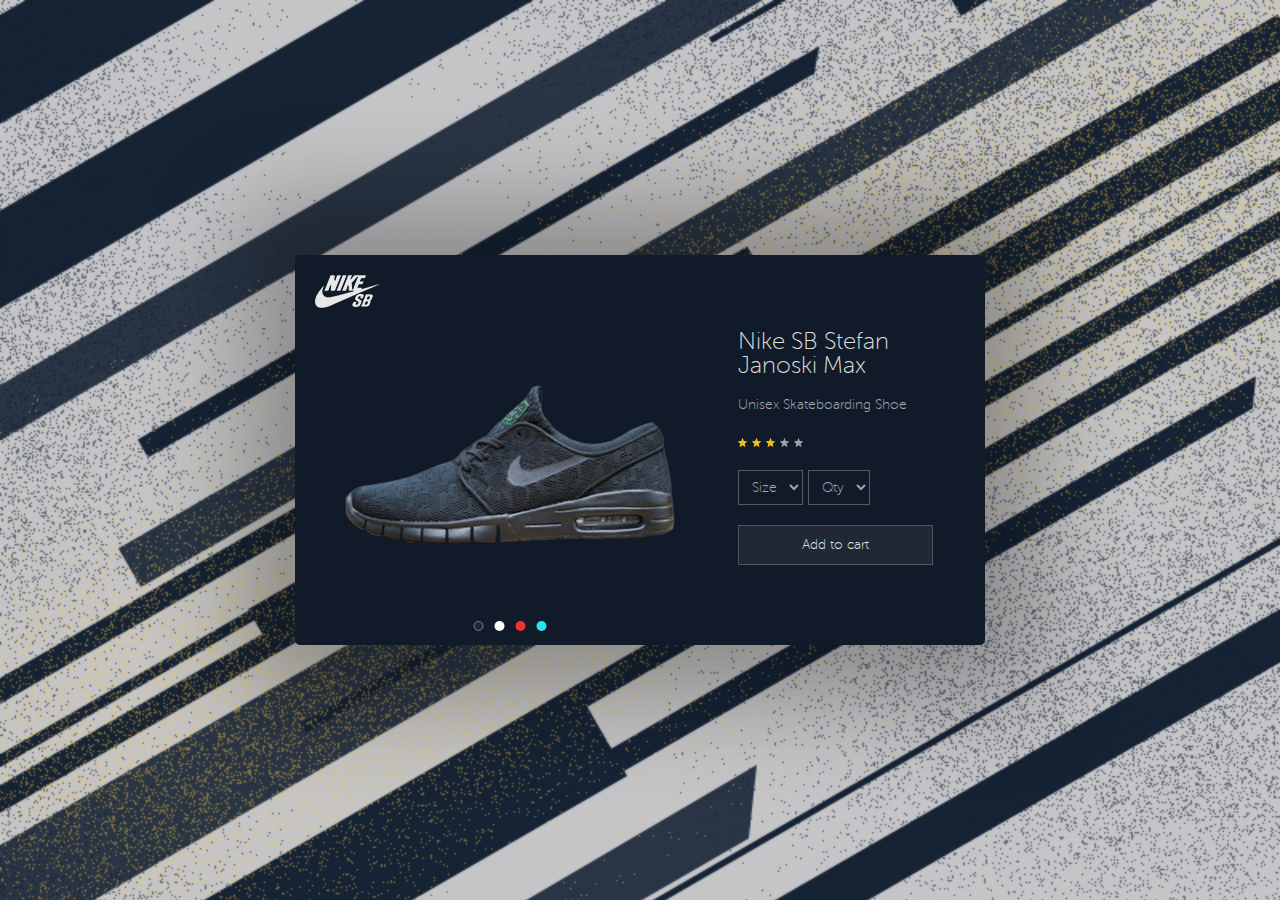
<file: index.html>
<!DOCTYPE html>
<html lang="en">
<head>
	<meta charset="UTF-8">
	<title>Nike</title>
	<link href="https://fonts.googleapis.com/css?family=Roboto+Condensed:400,700|Roboto:300,400,700" rel="stylesheet">
	<link rel="stylesheet" href="https://use.fontawesome.com/releases/v5.0.13/css/all.css" integrity="sha384-DNOHZ68U8hZfKXOrtjWvjxusGo9WQnrNx2sqG0tfsghAvtVlRW3tvkXWZh58N9jp" crossorigin="anonymous">
	<link rel="icon" href="favicon.ico">
	<link rel="stylesheet" href="css/normalize.css">
	<link rel="stylesheet" href="css/style.css">
</head>
<body>
	<div class="container">
		<div class="gallery">
			<div class="gallery__logo"><img src="img/logo.png" alt=""></div>
			<div class="gallery__photo"><img src="img/cross.png" alt=""></div>
			<div class="gallery__slider">
				<ul class="slider__items">
					<li class="slider__item active "></li>
					<li class="slider__item slider__item--white"></li>
					<li class="slider__item slider__item--red"></li>
					<li class="slider__item slider__item--blue"></li>
				</ul>
			</div>
		</div>
		<div class="info">
			<h1 class="info__title">Nike SB Stefan Janoski Max</h1>
			<div class="info__subtitle">Unisex Skateboarding Shoe</div>
				<ul class="info__scores" data-score="3">
					<li class="info__star">
						<svg width="9" height="9">
							<use xlink:href="#star"></use>
						</svg>
					</li>
					<li class="info__star">
						<svg width="9" height="9">
							<use xlink:href="#star"></use>
						</svg>
					</li>
					<li class="info__star">
						<svg width="9" height="9">
							<use xlink:href="#star"></use>
						</svg>
					</li>
					<li class="info__star">
						<svg width="9" height="9">
							<use xlink:href="#star"></use>
						</svg>
					</li>
					<li class="info__star">
						<svg width="9" height="9">
							<use xlink:href="#star"></use>
						</svg>
					</li>
				</ul>
				<div class="info__block">
					<select class="info__size" name="size">
						<option value="Size">Size</option>
						<option value="41">41</option>
						<option value="42">42</option>
						<option value="43">43</option>
					</select>
					<select class="info__size" name="qty">
						<option value="Qty">Qty</option>
						<option value="1">1</option>
						<option value="2">2</option>
						<option value="3">3</option>
					</select>
				</div>
					<a href="#" class="info__btn">Add to cart</a>
			
		</div>
	</div>


	<svg style="display: none;" xmlns="http://www.w3.org/2000/svg">
		<symbol id="star" viewBox="0 0 9 9">
			<path fill-rule="evenodd"
				  d="M4.713,0.148 L5.858,2.989 L8.788,3.253 C8.992,3.272 9.074,3.538 8.920,3.678 L6.697,5.697 L7.363,8.702 C7.409,8.911 7.194,9.075 7.019,8.964 L4.500,7.371 L1.981,8.964 C1.806,9.075 1.591,8.910 1.637,8.702 L2.303,5.697 L0.080,3.677 C-0.075,3.537 0.008,3.271 0.211,3.253 L3.142,2.989 L4.287,0.148 C4.367,-0.050 4.633,-0.050 4.713,0.148 Z"/>
		</symbol>
	</svg>
</body>
</html>
</file>
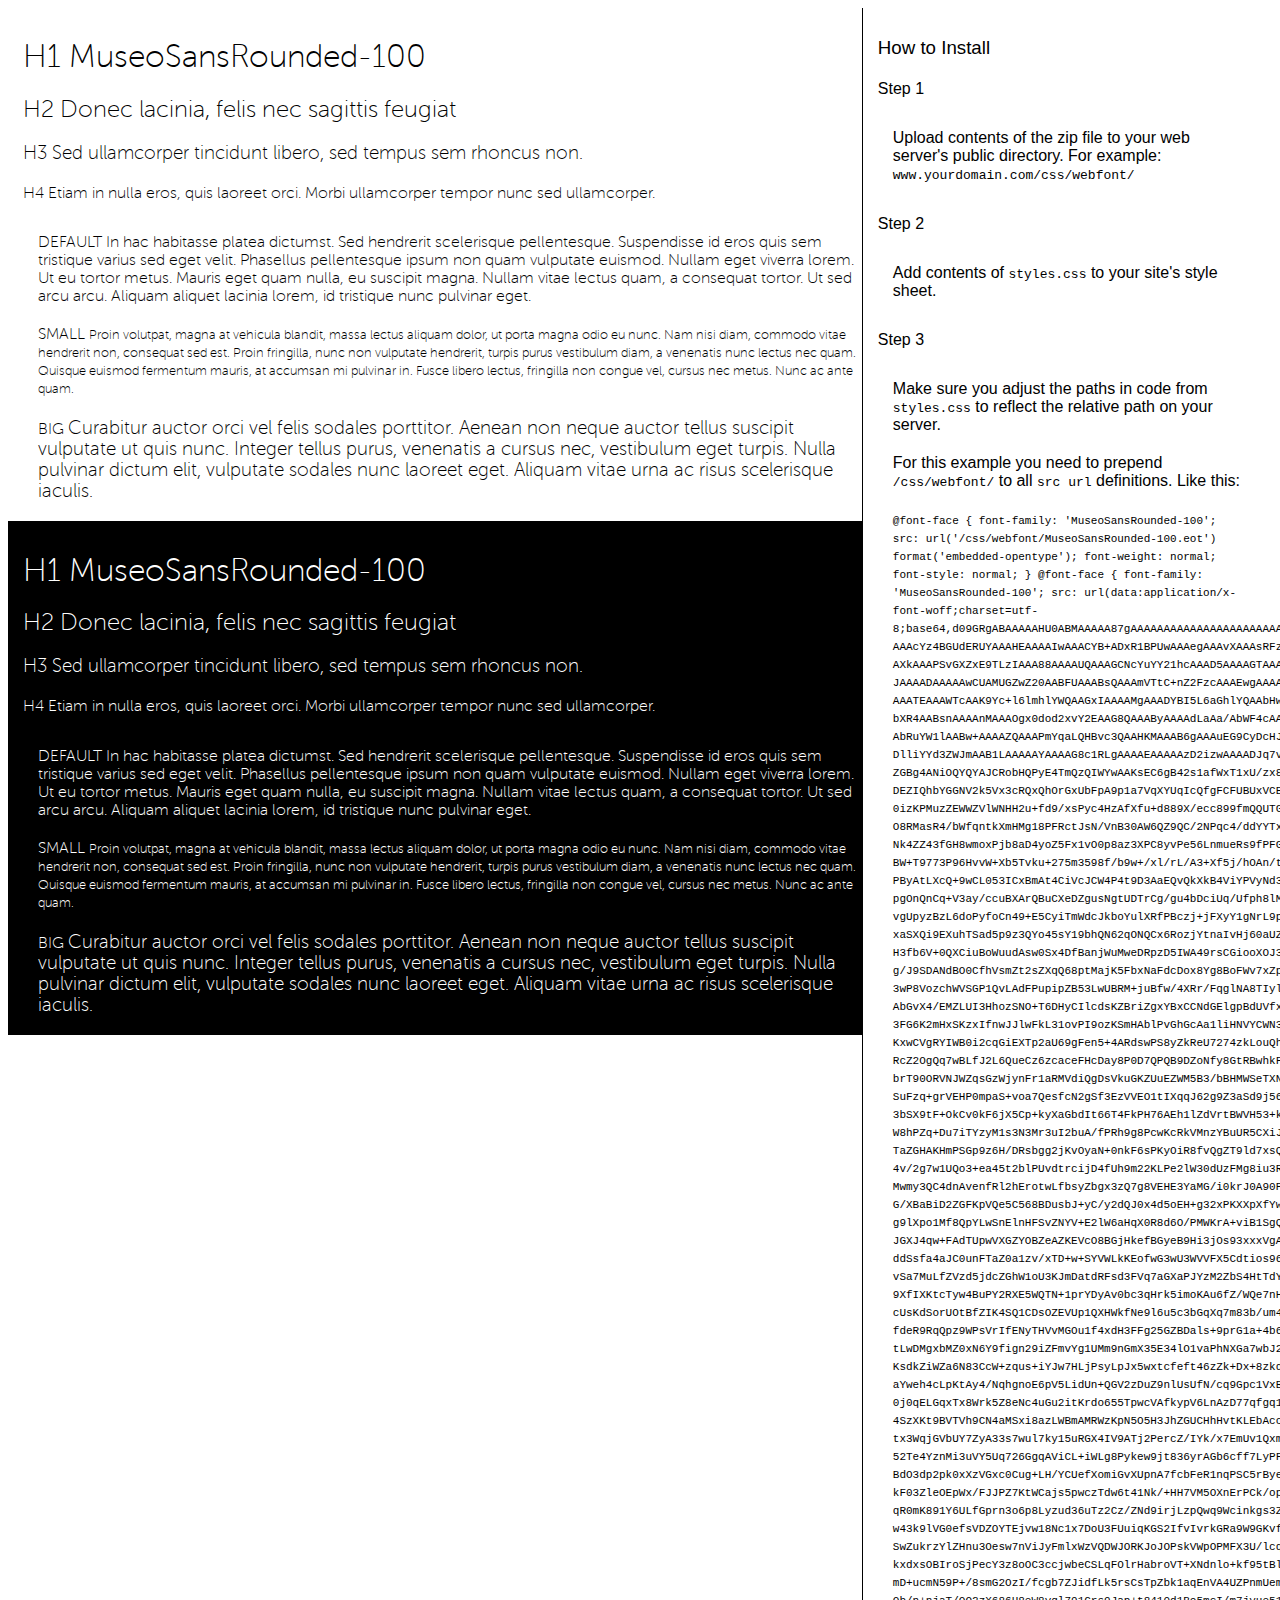
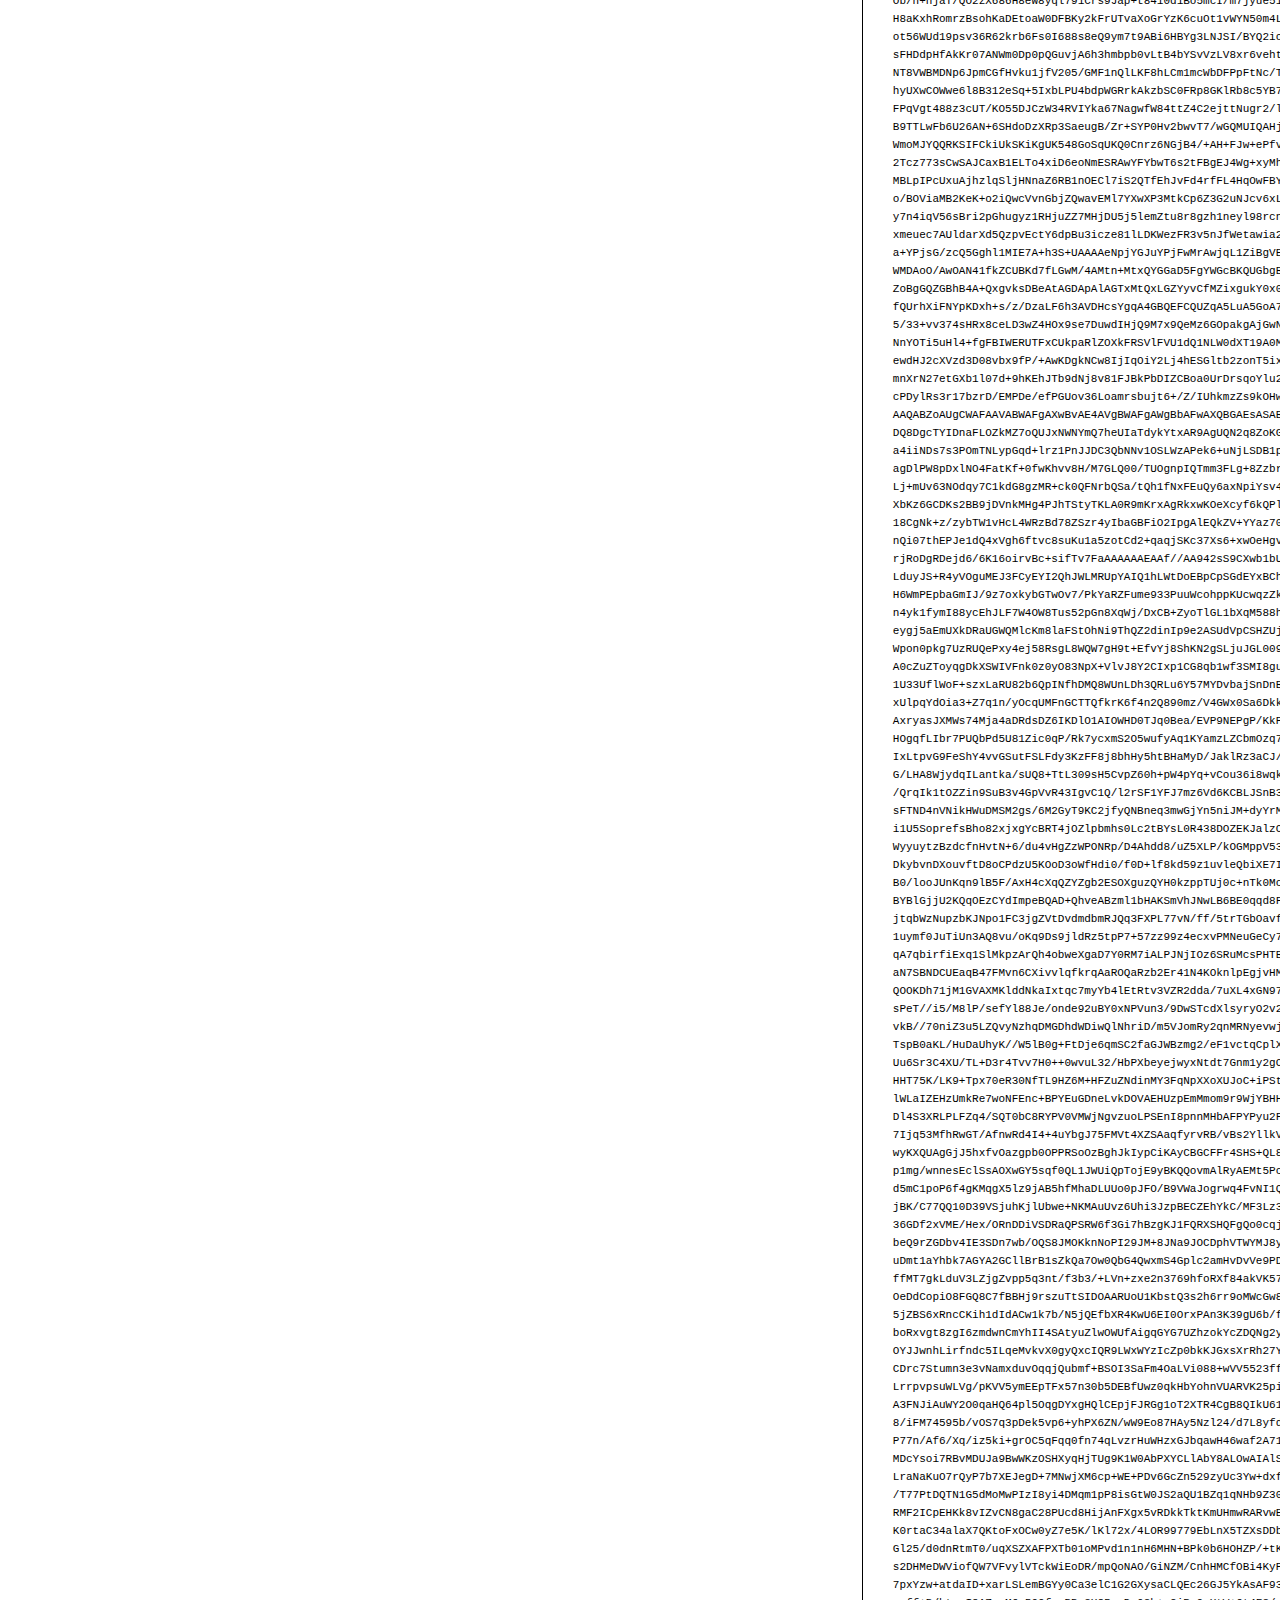
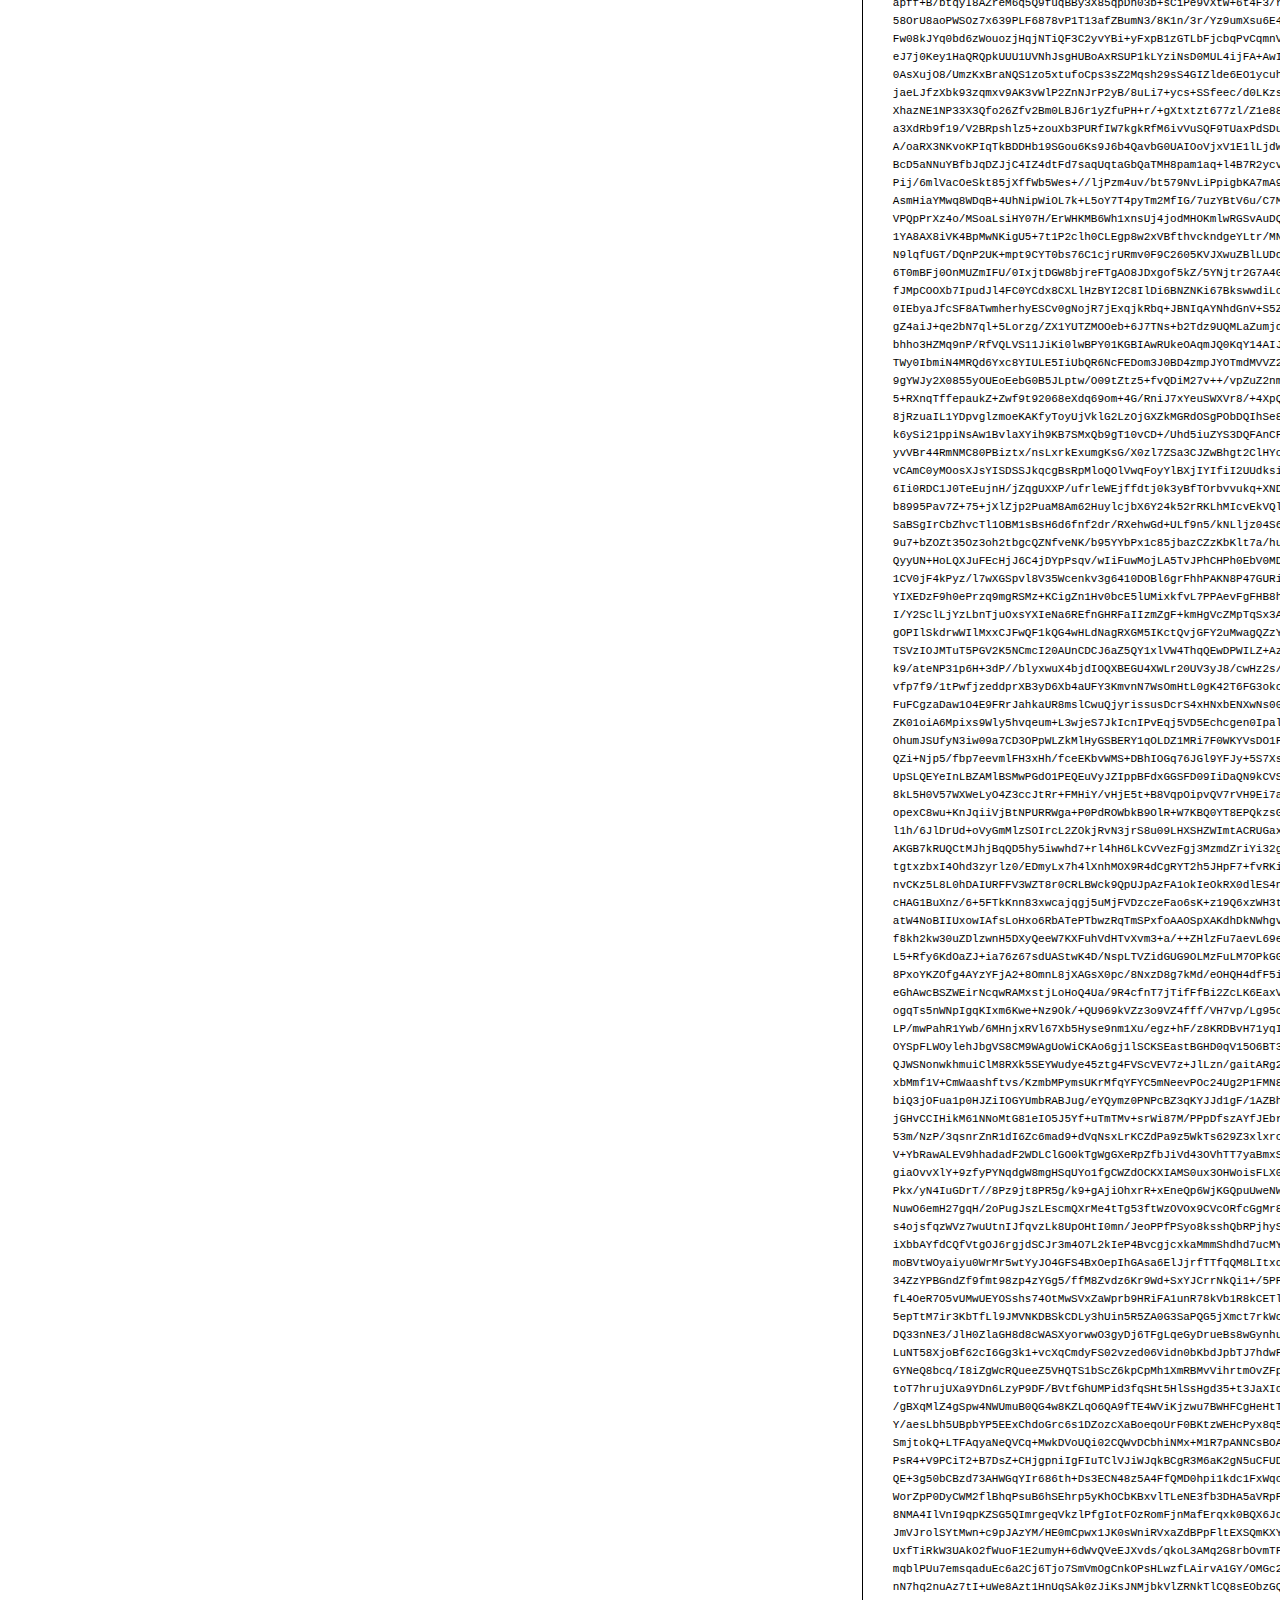
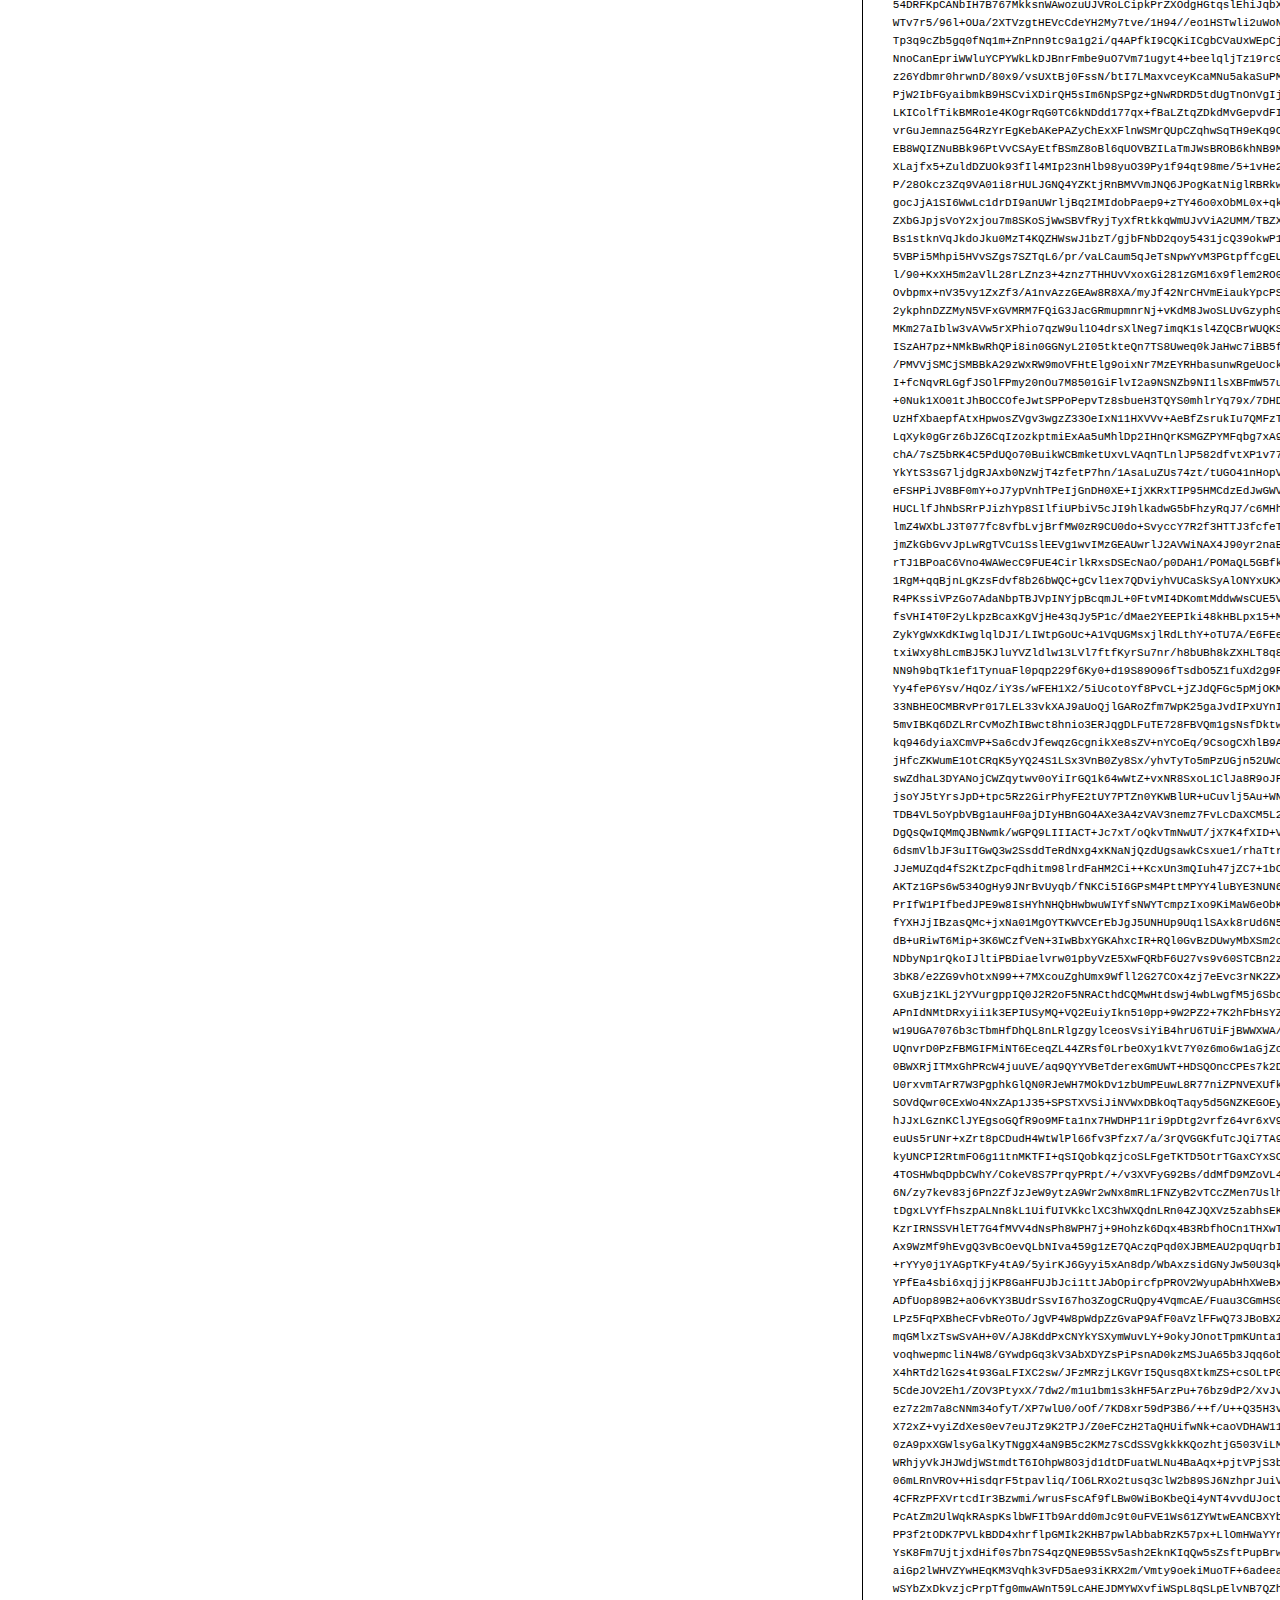
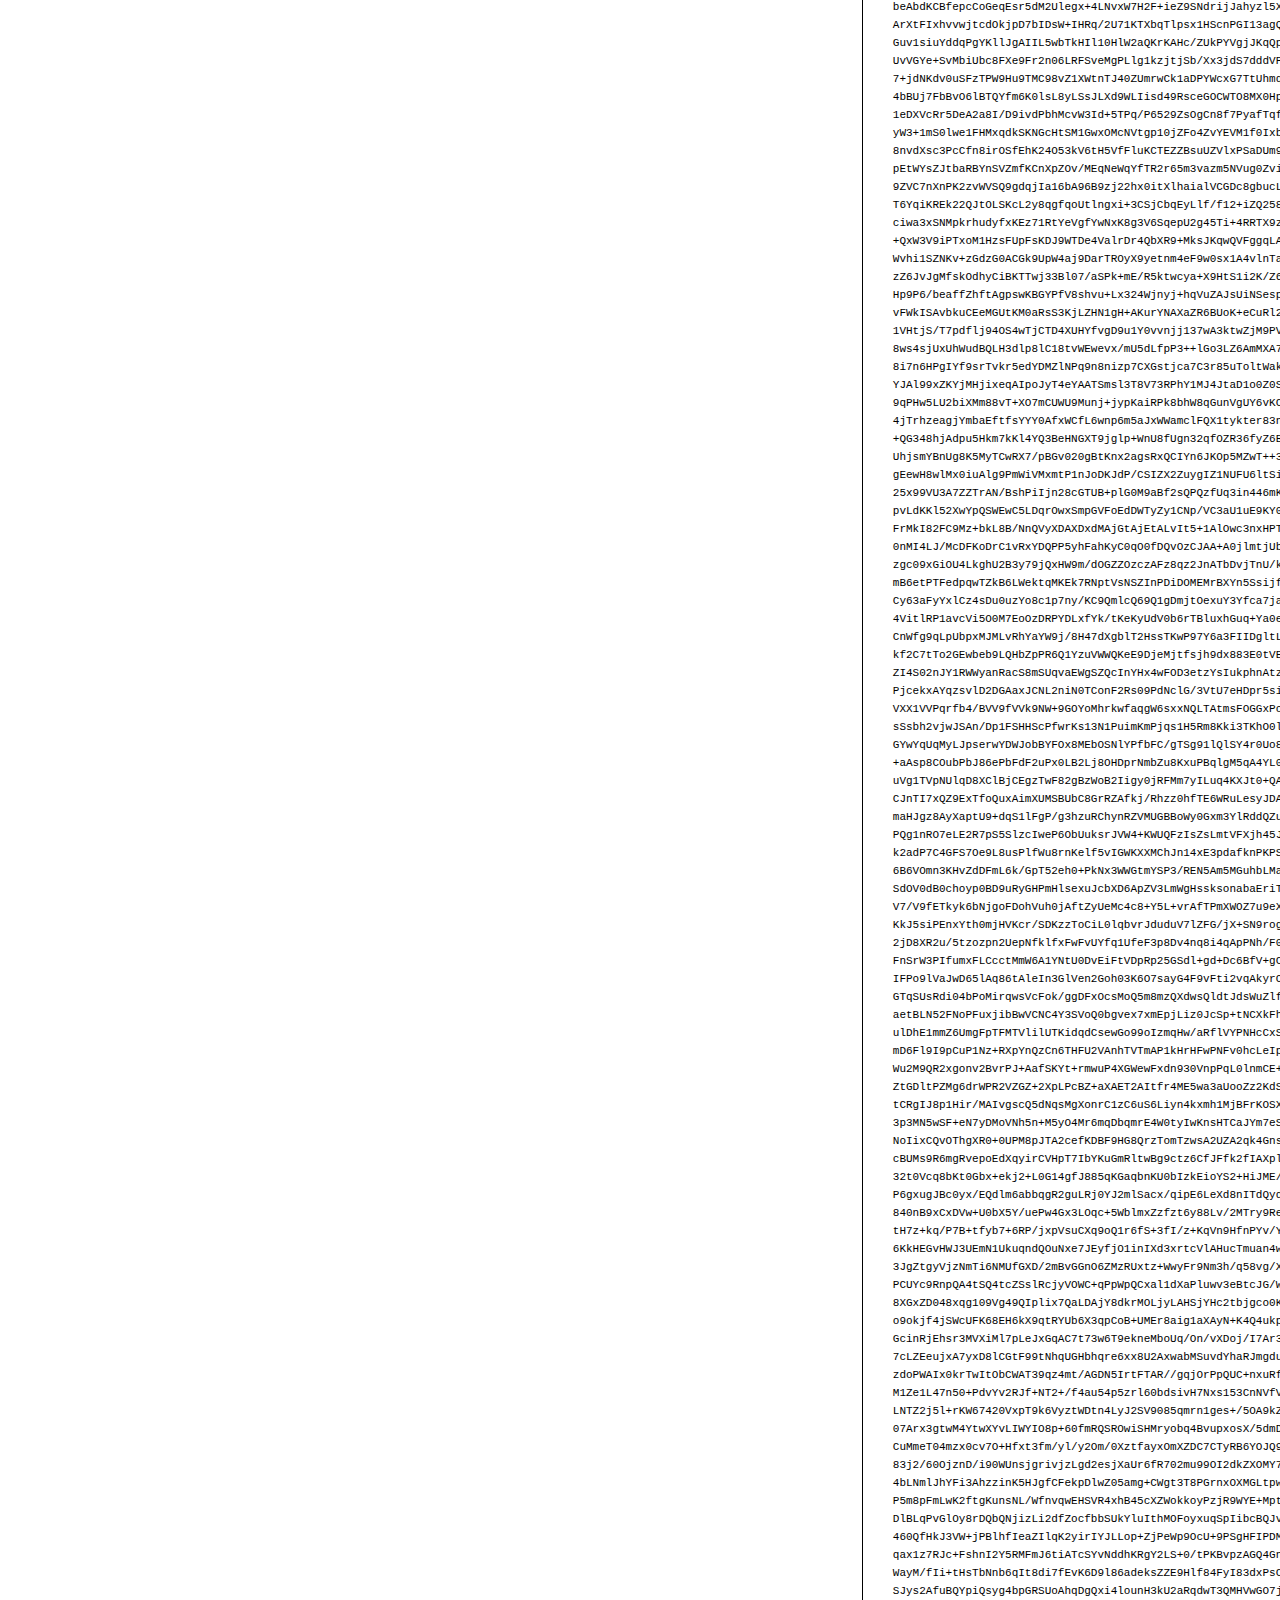
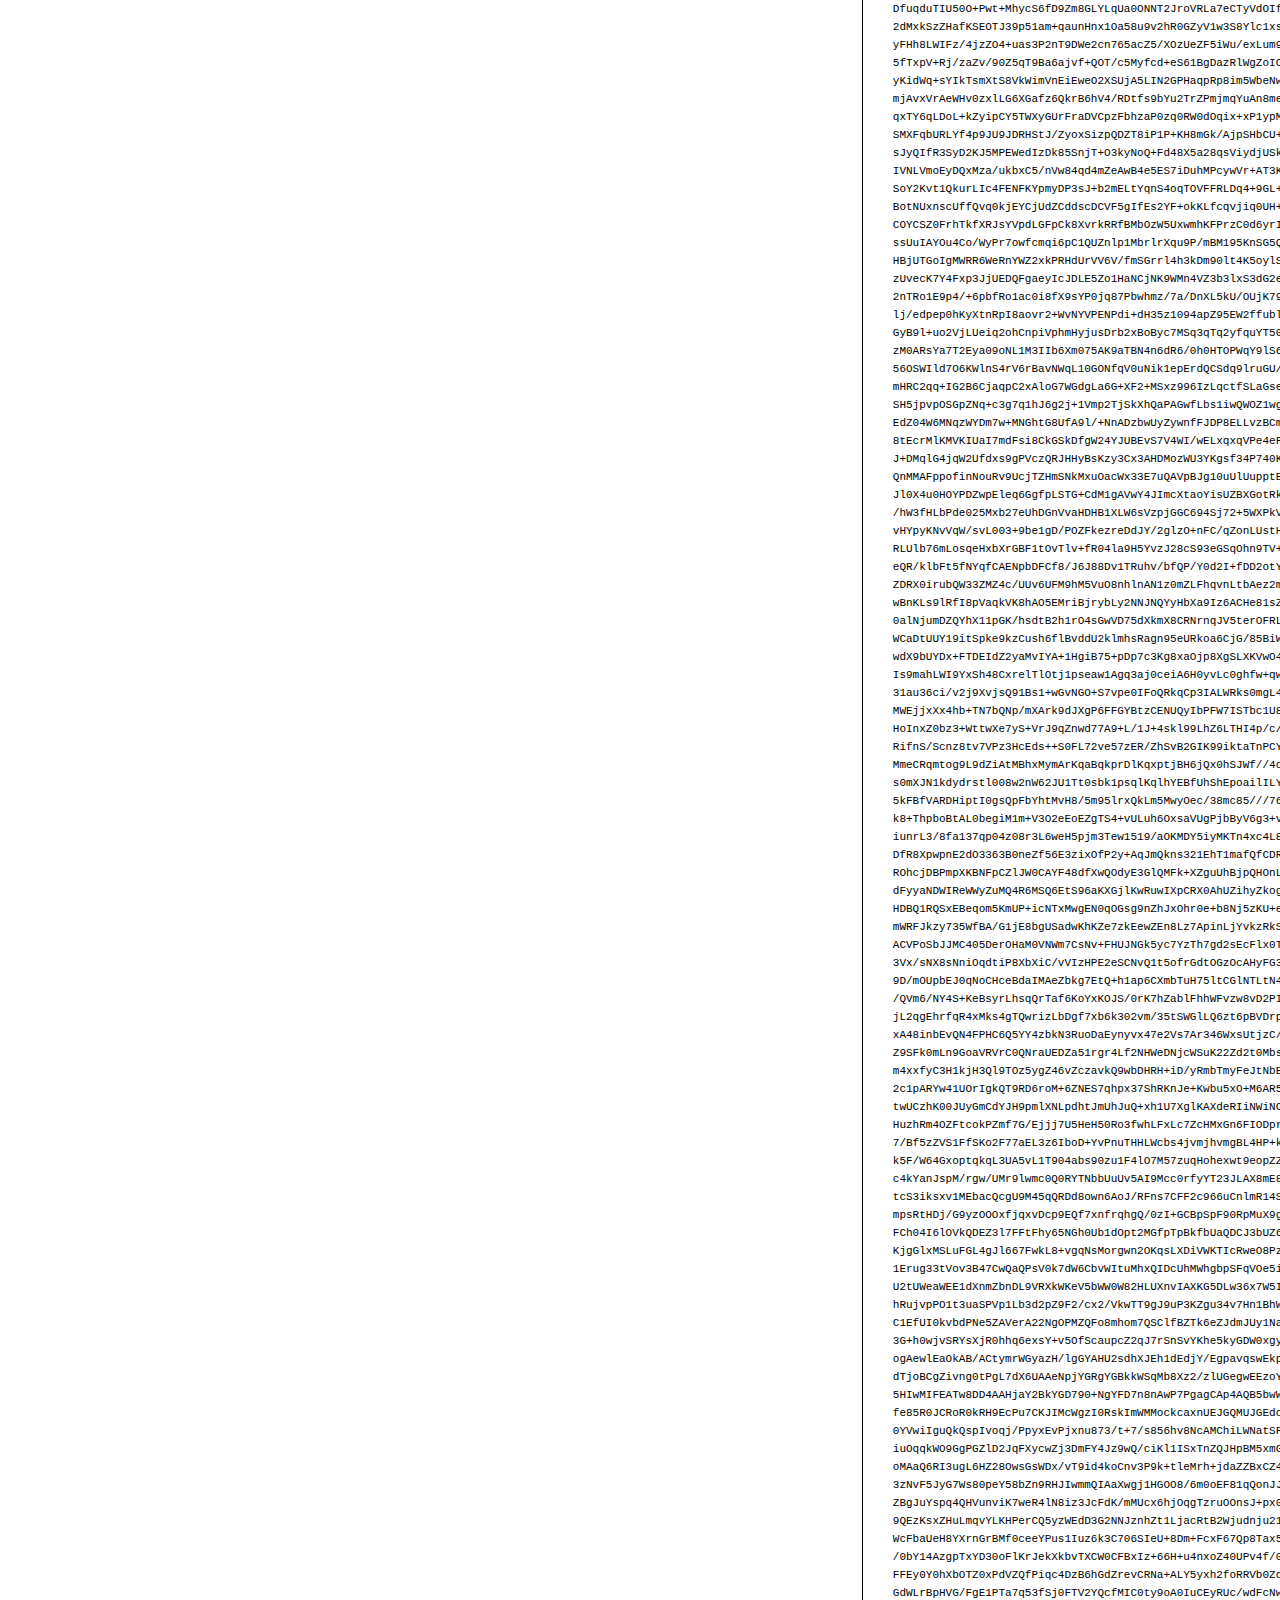
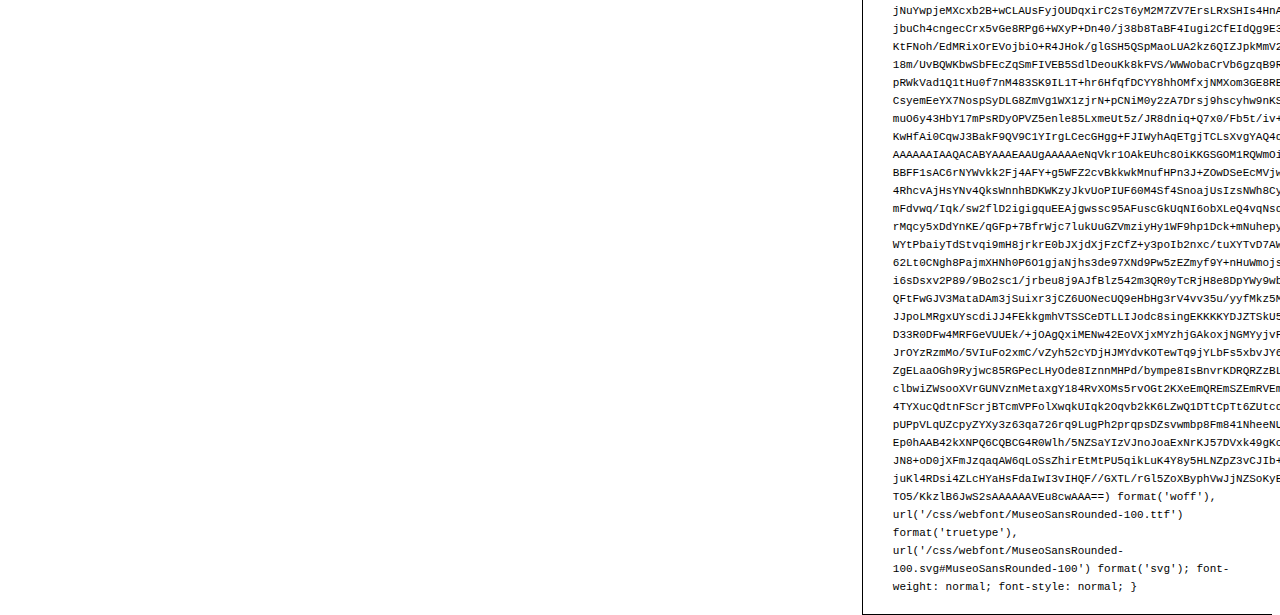
<file: fonts/preview.html>
<!DOCTYPE html>
<html>
<head>
<title>
MuseoSansRounded-100
 - Web font preview
</title>
<style type='text/css'>

@font-face {
  font-family: 'MuseoSansRounded-100';
  src: url('MuseoSansRounded-100.eot') format('embedded-opentype');
  font-weight: normal;
  font-style: normal;
}

@font-face {
  font-family: 'MuseoSansRounded-100';
  src:  url([data-uri]) format('woff'), url('MuseoSansRounded-100.ttf')  format('truetype'), url('MuseoSansRounded-100.svg#MuseoSansRounded-100') format('svg');
  font-weight: normal;
  font-style: normal;
}



body { font-family: 'MuseoSansRounded-100' !important; }
h1, h2, h3, h4 { font-weight: normal; }
.reg { color:black; background:white; }
.inverse { color:white; background:black; }
div { padding: 10px 15px; }
.right { background:white; width:30%; float: right; font-family: sans-serif; border: 1px solid black; border-width: 0 0 1px 1px;}
</style>
</head>
<body>
<div class='right'>
<h3>How to Install</h3>
<h4>Step 1</h4>
<div>
Upload contents of the zip file to your web server's public directory. For example:
<code>www.yourdomain.com/css/webfont/</code>
</div>
<h4>Step 2</h4>
<div>
Add contents of
<code>styles.css</code>
to your site's style sheet.
</div>
<h4>Step 3</h4>
<div>
Make sure you adjust the paths in code from
<code>styles.css</code>
to reflect the relative path on your server.
</div>
<div>
For this example you need to prepend
<code>/css/webfont/</code>
to all
<code>src url</code>
definitions. Like this:
</div>
<div>
<code style='font-size:11px;'>@font-face {
  font-family: 'MuseoSansRounded-100';
  src: url('/css/webfont/MuseoSansRounded-100.eot') format('embedded-opentype');
  font-weight: normal;
  font-style: normal;
}

@font-face {
  font-family: 'MuseoSansRounded-100';
  src:  url([data-uri]) format('woff'), url('/css/webfont/MuseoSansRounded-100.ttf')  format('truetype'), url('/css/webfont/MuseoSansRounded-100.svg#MuseoSansRounded-100') format('svg');
  font-weight: normal;
  font-style: normal;
}</code>
</div>
</div>
<div class='reg'>
<h1>
H1
MuseoSansRounded-100
</h1>
<h2>
H2
Donec lacinia, felis nec sagittis feugiat
</h2>
<h3>
H3
Sed ullamcorper tincidunt libero, sed tempus sem rhoncus non.
</h3>
<h4>
H4
Etiam in nulla eros, quis laoreet orci. Morbi ullamcorper tempor nunc sed ullamcorper.
</h4>
<div>
DEFAULT
In hac habitasse platea dictumst. Sed hendrerit scelerisque pellentesque. Suspendisse id eros quis sem tristique varius sed eget velit. Phasellus pellentesque ipsum non quam vulputate euismod. Nullam eget viverra lorem. Ut eu tortor metus. Mauris eget quam nulla, eu suscipit magna. Nullam vitae lectus quam, a consequat tortor. Ut sed arcu arcu. Aliquam aliquet lacinia lorem, id tristique nunc pulvinar eget.
</div>
<div>
SMALL
<small>
Proin volutpat, magna at vehicula blandit, massa lectus aliquam dolor, ut porta magna odio eu nunc. Nam nisi diam, commodo vitae hendrerit non, consequat sed est. Proin fringilla, nunc non vulputate hendrerit, turpis purus vestibulum diam, a venenatis nunc lectus nec quam. Quisque euismod fermentum mauris, at accumsan mi pulvinar in. Fusce libero lectus, fringilla non congue vel, cursus nec metus. Nunc ac ante quam.
</small>
</div>
<div>
BIG
<big>
Curabitur auctor orci vel felis sodales porttitor. Aenean non neque auctor tellus suscipit vulputate ut quis nunc. Integer tellus purus, venenatis a cursus nec, vestibulum eget turpis. Nulla pulvinar dictum elit, vulputate sodales nunc laoreet eget. Aliquam vitae urna ac risus scelerisque iaculis.
</big>
</div>

</div>
<div class='inverse'>
<h1>
H1
MuseoSansRounded-100
</h1>
<h2>
H2
Donec lacinia, felis nec sagittis feugiat
</h2>
<h3>
H3
Sed ullamcorper tincidunt libero, sed tempus sem rhoncus non.
</h3>
<h4>
H4
Etiam in nulla eros, quis laoreet orci. Morbi ullamcorper tempor nunc sed ullamcorper.
</h4>
<div>
DEFAULT
In hac habitasse platea dictumst. Sed hendrerit scelerisque pellentesque. Suspendisse id eros quis sem tristique varius sed eget velit. Phasellus pellentesque ipsum non quam vulputate euismod. Nullam eget viverra lorem. Ut eu tortor metus. Mauris eget quam nulla, eu suscipit magna. Nullam vitae lectus quam, a consequat tortor. Ut sed arcu arcu. Aliquam aliquet lacinia lorem, id tristique nunc pulvinar eget.
</div>
<div>
SMALL
<small>
Proin volutpat, magna at vehicula blandit, massa lectus aliquam dolor, ut porta magna odio eu nunc. Nam nisi diam, commodo vitae hendrerit non, consequat sed est. Proin fringilla, nunc non vulputate hendrerit, turpis purus vestibulum diam, a venenatis nunc lectus nec quam. Quisque euismod fermentum mauris, at accumsan mi pulvinar in. Fusce libero lectus, fringilla non congue vel, cursus nec metus. Nunc ac ante quam.
</small>
</div>
<div>
BIG
<big>
Curabitur auctor orci vel felis sodales porttitor. Aenean non neque auctor tellus suscipit vulputate ut quis nunc. Integer tellus purus, venenatis a cursus nec, vestibulum eget turpis. Nulla pulvinar dictum elit, vulputate sodales nunc laoreet eget. Aliquam vitae urna ac risus scelerisque iaculis.
</big>
</div>

</div>
</body>
</html>
</file>
<file: css/style.css>
@font-face {
    font-family: 'MuseoSansRounded';
    src: url('../fonts/MuseoSansRounded-100.otf') format('otf'),
         url('../fonts/MuseoSansRounded-100.woff') format('woff');
    font-weight: normal;
    font-style: normal;
}
* {
	box-sizing: border-box;
}
html {
	font-size: 10px;
	height: 100%;
}
body{
	font: 400 1.8rem/1 "MuseoSansRounded", sans-serif;
	min-height: 100%;
	color: #e1e1e1;
	background: #c5c5c8;
	background-image: url(../img/bg.png);
	background-repeat: no-repeat;
	background-size: cover;

}
.container {
	margin: 0 auto;
	width: 690px;
	padding: 20px;
	min-height: 390px;
	background: #111a28;
	position: absolute;
	top: 50%;
	left: 50%;
	transform: translate(-50%, -50%);
	border-radius: 5px;
	display: -webkit-flex;
	display: -moz-flex;
	display: -ms-flex;
	display: -o-flex;
	display: flex;
	box-shadow: 0 0 100px 50px rgba(0, 0, 0, 0.3);
}
.gallery {
	width: 60%;
	position: relative;
}
.gallery__photo {
	position: absolute;
	left: 50%;
	top: 50%;
	transform: translate(-50%, -40%);
	max-width: 90%;
	overflow: hidden;
}
.gallery__slider {
	position: absolute;
	left: 50%;
	bottom: 0%;
	transform: translate(-50%, 50%);
}
.slider__items {
	display: inline-block;
	text-align: center;
	padding: 0;
	margin: 0;
}
.slider__item {
	display: inline-block;
	width: 10px;
	height: 10px;
	background: #1f273f;
	border-radius: 50%;
	margin: 0 3px;
}
.slider__item--white {
	background: #fff;
}
.slider__item--red {
	background: #ed3333;
}
.slider__item--blue {
	background: #29e3ea;
}
.active,
.slider__item--white:hover,
.slider__item--white:focus,
.slider__item--red:hover,
.slider__item--red:focus,
.slider__item--blue:hover,
.slider__item--blue:focus {
	border: 1px solid #7d828a;
	transition: all .3s ease-out;
	cursor: pointer;
}
.info {
	width: 30%;
	margin-left: 5%;
	margin-top: 55px;
}
.info__title {
	color: #e1e1e1;
	font-size: 2.4rem;
	font-weight: normal;
	padding: 0;
	margin: 0;
	max-height: 72px;
	overflow: hidden;
}
.info__subtitle {
	font-size: 1.4rem;
	padding: 20px 0;
	opacity: 0.7;
}
.info__scores {
	padding: 0;
	margin: 0;
	display: inline-block;
}
.info__star {
	display: inline-block;
}
.info__star svg {
	fill: #f7bf16;
}
[data-score="1"] .info__star:nth-of-type(n+2) svg,
[data-score="2"] .info__star:nth-of-type(n+3) svg,
[data-score="3"] .info__star:nth-of-type(n+4) svg,
[data-score="4"] .info__star:nth-of-type(n+5) svg {
	fill: #9da1a6;
}
.info__block {
	margin: 20px 0;
}
.info__size {
	background: transparent;
	color: #e1e1e1;
	font-size: 1.4rem;
	opacity: 0.7;
	padding: 8px 9px;
}
.info__btn {
	display: inline-block;
	width: 100%;
	text-decoration: none;
	text-align: center;
	color: #e1e1e1;
	background: #202835;
	padding: 12px;
	font-size: 1.4rem;
	border: 1px solid #4f5560;
	transition: all .3s ease-out;
}
.info__btn:hover {
	background: transparent;
}
</file>
